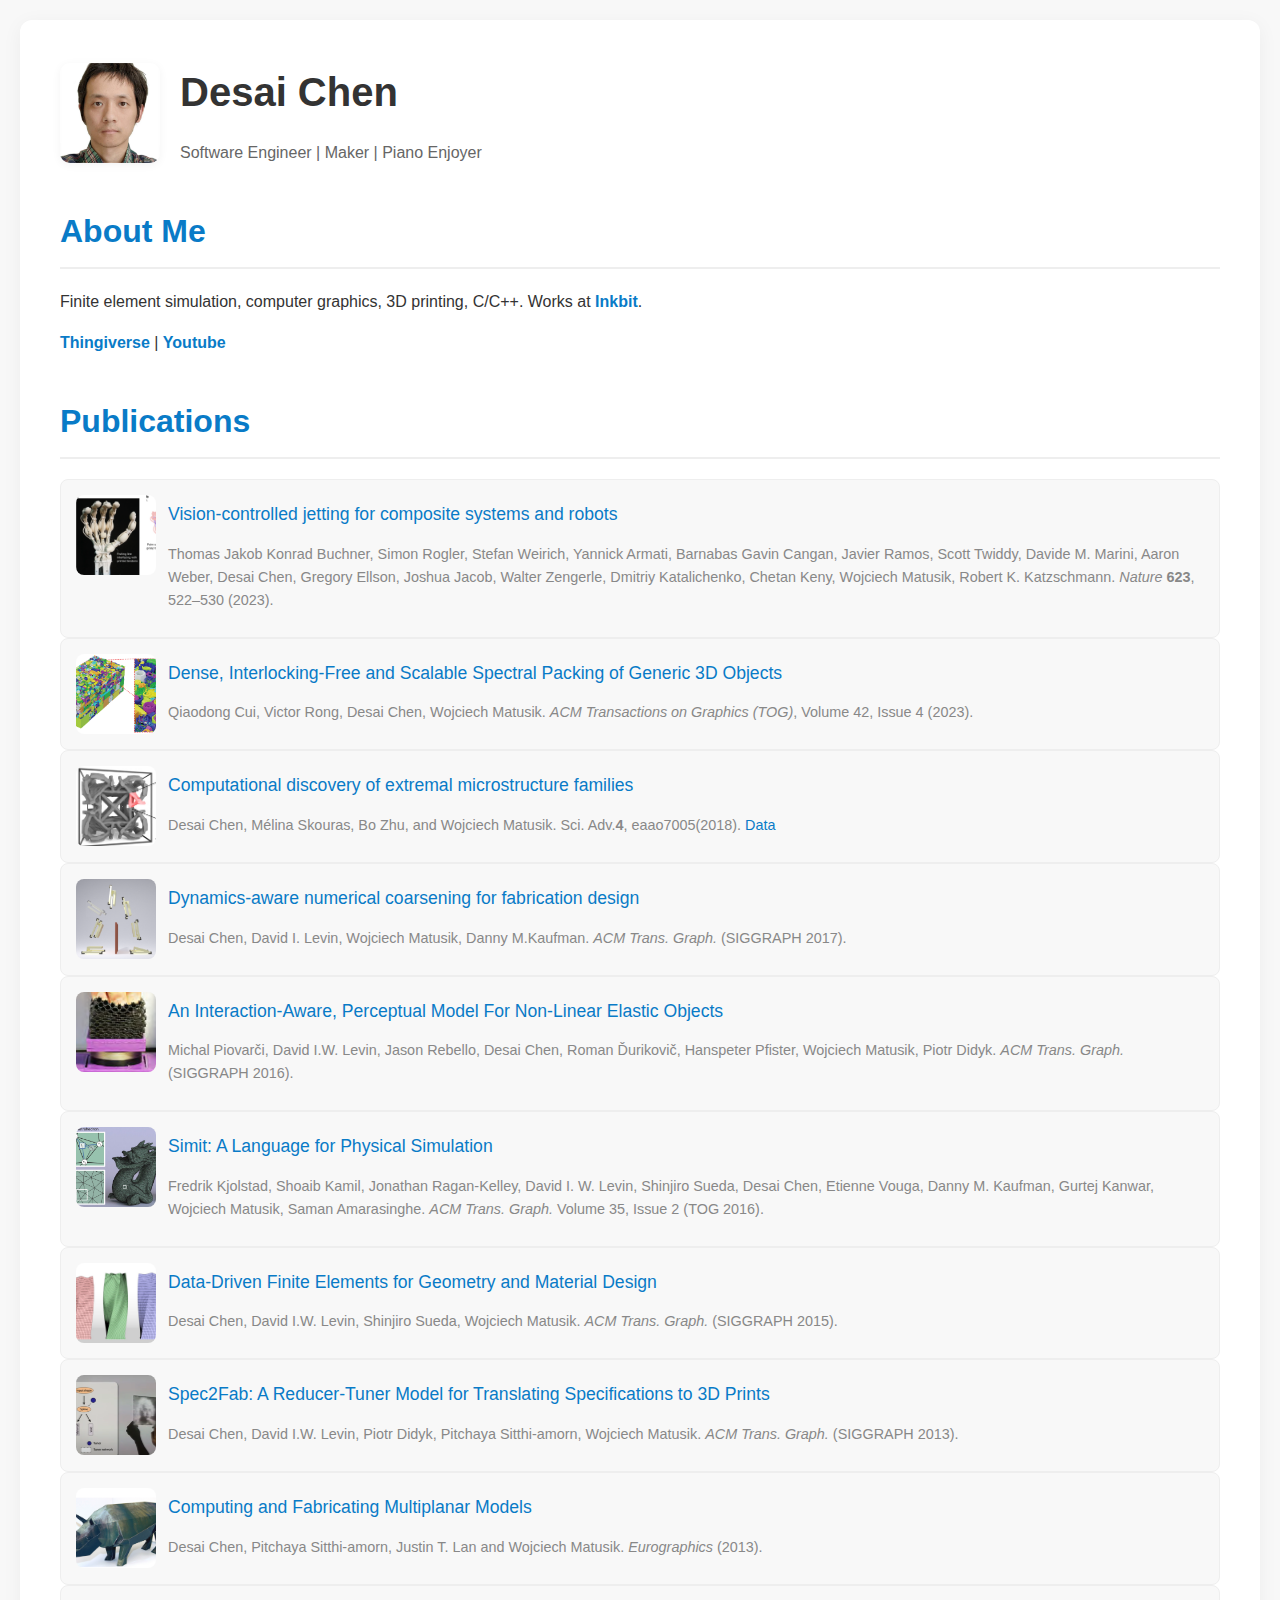
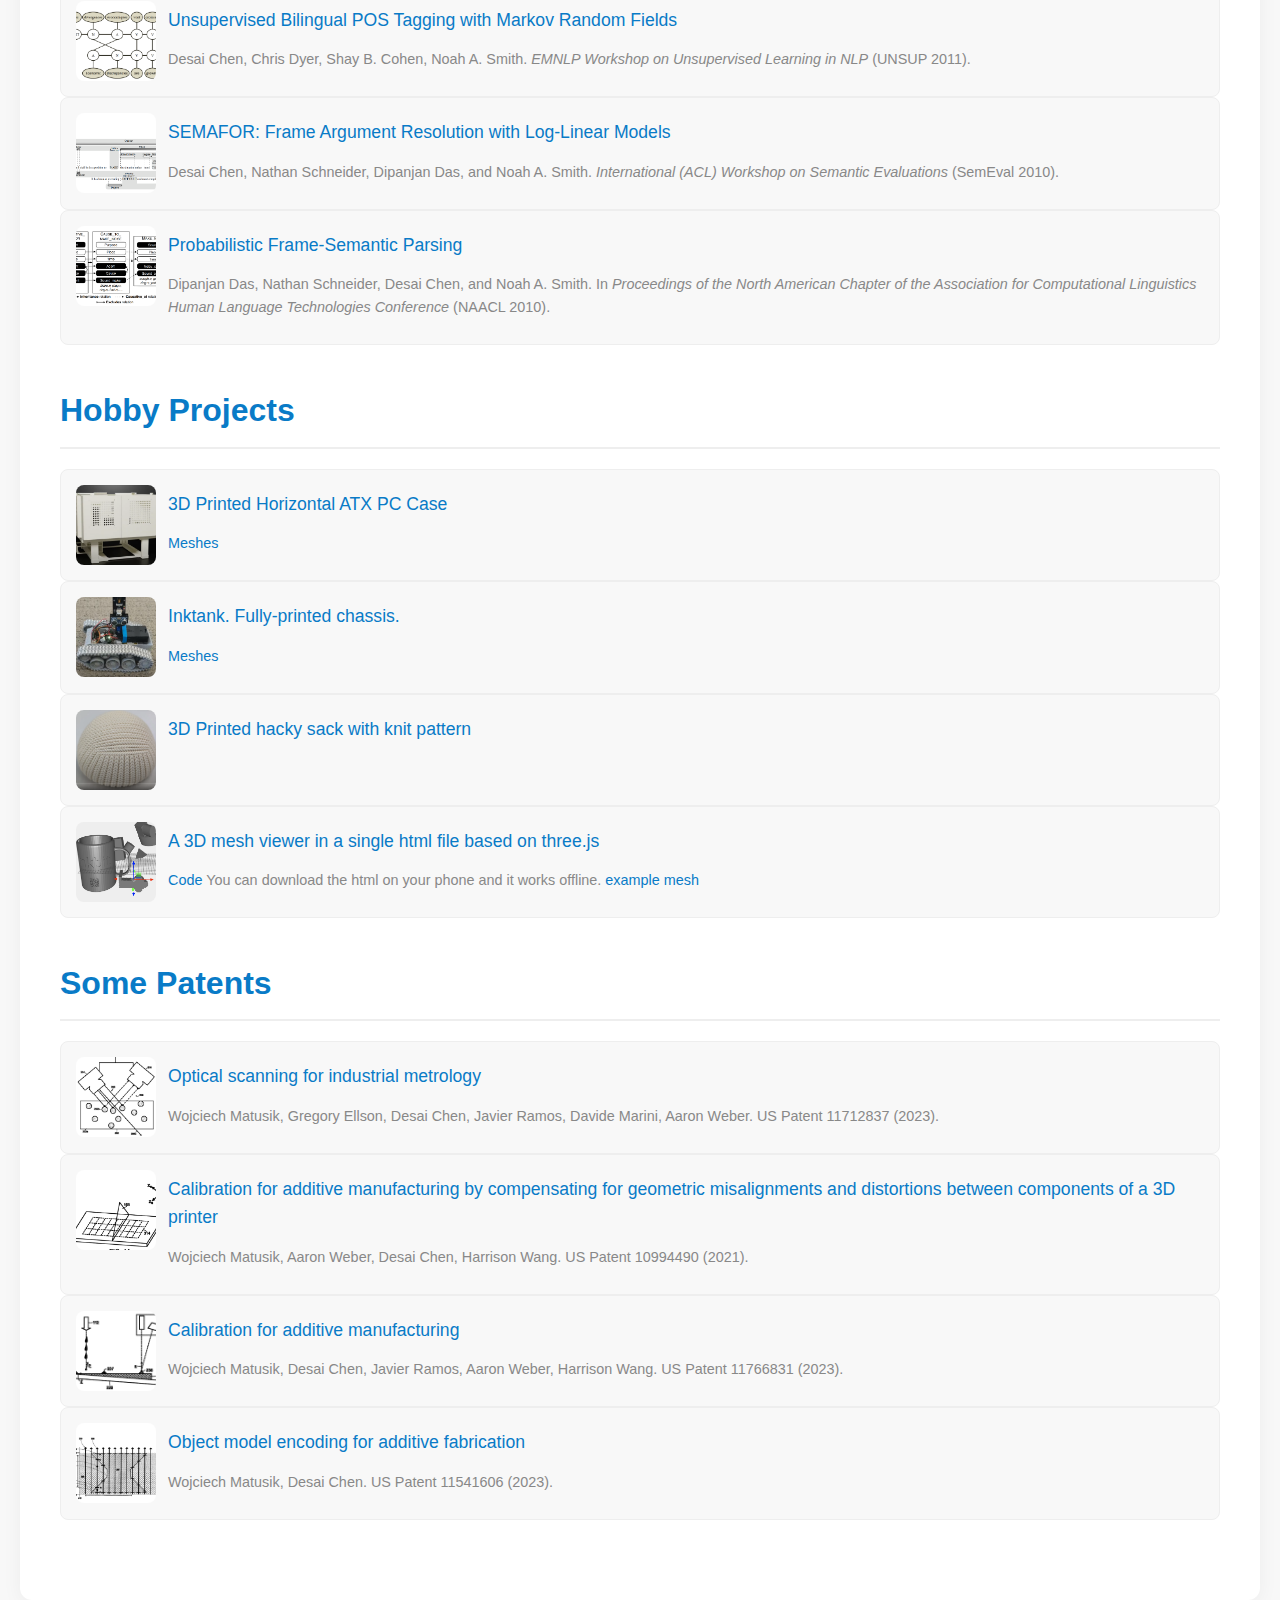
<file: index.html>
<!DOCTYPE html>
<html lang="en">

<head>
    <meta charset="UTF-8">
    <meta name="viewport" content="width=device-width, initial-scale=1.0">
    <link rel="stylesheet" href="style.css">
    <link rel="icon" href="favicon.png" type="image/png">
    <title>Desai Chen</title>
</head>

<body>
    <div class="container">
        <header>
            <!-- Placeholder image - replace with your actual profile picture URL -->
            <img src="desai_profile.jpg" class="profile-img">
            <div class="header-content">
                <h1>Desai Chen</h1>
                <p>Software Engineer | Maker | Piano Enjoyer</p>
            </div>
        </header>

        <div class="section">
            <h2>About Me</h2>
            <p>
                Finite element simulation, computer graphics, 3D printing, C/C++.
                Works at <a href="https://inkbit3d.com/">Inkbit</a>.
            </p>
            <p><a href="https://www.thingiverse.com/dcscience/designs">Thingiverse</a>
                |  <a href="https://www.youtube.com/@dctinker2024">Youtube</a>
            </p>
            </p>
        </div>

        <div class="section">
            <h2>Publications</h2>
            <ul>
                <li>
                    <img src="printed_hand.png"
                        class="publication-teaser">
                    <div class="publication-details">
                        <h3><a href="https://www.nature.com/articles/s41586-023-06684-3">Vision-controlled jetting for composite systems and robots</a></h3>
                        <p>Thomas Jakob Konrad Buchner, Simon Rogler, Stefan Weirich, Yannick Armati, Barnabas Gavin Cangan, Javier Ramos, Scott Twiddy, Davide M. Marini, Aaron Weber, Desai Chen, Gregory Ellson, Joshua Jacob, Walter Zengerle, Dmitriy Katalichenko, Chetan Keny, Wojciech Matusik, Robert K. Katzschmann.
                            <i>Nature</i> <b>623</b>, 522–530 (2023).</p>
                    </div>
                </li>
                <li>
                    <img src="MIT-SpectralPacking.png" 
                        class="publication-teaser">
                    <div class="publication-details">
                        <h3><a href="https://inkbit3d.com/packing/">Dense, Interlocking-Free and Scalable Spectral Packing of Generic 3D Objects</a></h3>
                        <p>Qiaodong Cui, Victor Rong, Desai Chen, Wojciech Matusik.
                            <i>ACM Transactions on Graphics (TOG)</i>, Volume 42, Issue 4 (2023).
                        </p>
                    </div>
                </li>
                <li>
                    <img src="micro_structure.png" 
                        class="publication-teaser">
                    <div class="publication-details">
                        <h3><a href="https://www.science.org/doi/10.1126/sciadv.aao7005">Computational discovery of extremal microstructure families</a></h3>
                        <p>Desai Chen, Mélina Skouras, Bo Zhu, and Wojciech Matusik. 
                            Sci. Adv.<b>4</b>, eaao7005(2018). <a href="3dcubic64.zip">Data</a>
                        </p>
                    </div>
                </li>
                <li>
                    <img src="jumper.png" 
                        class="publication-teaser">
                    <div class="publication-details">
                        <h3><a href="https://people.csail.mit.edu/desaic/projects/desdyn.html">Dynamics-aware numerical coarsening for fabrication design</a></h3>
                        <p>Desai Chen, David I. Levin, Wojciech Matusik, Danny M.Kaufman. <i>ACM Trans. Graph.</i> (SIGGRAPH 2017).
                        </p>
                    </div>
                </li>
                <li>
                    <img src="perception.png" 
                        class="publication-teaser">
                    <div class="publication-details">
                        <h3><a href="perception-r2016.pdf">An Interaction-Aware, Perceptual Model For Non-Linear Elastic Objects</a></h3>
                        <p>Michal Piovarči, David I.W. Levin, Jason Rebello, Desai Chen, Roman Ďurikovič, Hanspeter Pfister, Wojciech Matusik, Piotr Didyk. <i>ACM Trans. Graph.</i> (SIGGRAPH 2016).
                        </p>
                    </div>
                </li>
                <li>
                    <img src="simit.png" 
                        class="publication-teaser">
                    <div class="publication-details">
                        <h3><a href="https://dl.acm.org/doi/10.1145/2866569">Simit: A Language for Physical Simulation</a></h3>
                        <p>Fredrik Kjolstad, Shoaib Kamil, Jonathan Ragan-Kelley, David I. W. Levin, Shinjiro Sueda, Desai Chen, Etienne Vouga, Danny M. Kaufman, Gurtej Kanwar, Wojciech Matusik, Saman Amarasinghe. <i>ACM Trans. Graph.</i> Volume 35, Issue 2 (TOG 2016).
                        </p>
                    </div>
                </li>

                <li>
                    <img src="ddfem.png" 
                        class="publication-teaser">
                    <div class="publication-details">
                        <h3><a href="https://cfg.mit.edu/publications/data-driven-finite-elements-geometry-and-material-design">Data-Driven Finite Elements for Geometry and Material Design</a></h3>
                        <p>Desai Chen, David I.W. Levin, Shinjiro Sueda, Wojciech Matusik. <i>ACM Trans. Graph.</i> (SIGGRAPH 2015).
                        </p>
                    </div>
                </li>
                <li>
                    <img src="spec2fab.png" class="publication-teaser">
                    <div class="publication-details">
                        <h3><a href="https://spec2fab.mit.edu/">Spec2Fab: A Reducer-Tuner Model for Translating Specifications to 3D Prints</a></h3>
                        <p>Desai Chen, David I.W. Levin, Piotr Didyk, Pitchaya Sitthi-amorn, Wojciech Matusik. <i>ACM Trans. Graph.</i> (SIGGRAPH 2013).
                        </p>
                    </div>
                </li>
                <li>
                    <img src="rhino.png" class="publication-teaser">
                    <div class="publication-details">
                        <h3><a href="cut2013.pdf">Computing and Fabricating Multiplanar Models</a></h3>
                        <p>Desai Chen, Pitchaya Sitthi-amorn, Justin T. Lan and Wojciech Matusik. <i>Eurographics</i> (2013).
                        </p>
                    </div>
                </li>
                <li>
                    <img src="bilingual.png" class="publication-teaser">
                    <div class="publication-details">
                        <h3><a href="https://people.csail.mit.edu/desaic/pdf/chen+dyer+cohen+smith.unsup11.pdf">Unsupervised Bilingual POS Tagging with Markov Random Fields</a></h3>
                        <p>Desai Chen, Chris Dyer, Shay B. Cohen, Noah A. Smith. <i>EMNLP Workshop on Unsupervised Learning in NLP</i> (UNSUP 2011).
                        </p>
                    </div>
                </li>
                <li>
                    <img src="semafor.png" class="publication-teaser">
                    <div class="publication-details">
                        <h3><a href="http://people.csail.mit.edu/~desaic/pdf/chen+schneider+das+smith.sem10.pdf">SEMAFOR: Frame Argument Resolution with Log-Linear Models</a></h3>
                        <p>Desai Chen, Nathan Schneider, Dipanjan Das, and Noah A. Smith. <i>International (ACL) Workshop on Semantic Evaluations</i>  (SemEval 2010).
                        </p>
                    </div>
                </li>
                                <li>
                    <img src="frame.png" class="publication-teaser">
                    <div class="publication-details">
                        <h3><a href="https://people.csail.mit.edu/desaic/pdf/das+schneider+chen+smith.naacl10.pdf">Probabilistic Frame-Semantic Parsing</a></h3>
                        <p> Dipanjan Das, Nathan Schneider, Desai Chen, and Noah A. Smith. In <i>Proceedings of the North American Chapter of the Association for Computational Linguistics Human Language Technologies Conference</i> (NAACL 2010).
                        </p>
                    </div>
                </li>
                
            </ul>
        </div>

        <div class="section">
            <h2>Hobby Projects</h2>
            <ul>
                <li>
                    <img src="printed_case.png" class="publication-teaser">
                    <div class="publication-details">
                        <h3><a href="https://www.youtube.com/watch?v=s-CzvRQWSOw">3D Printed Horizontal ATX PC Case</a></h3>
                        <p> <a href="https://www.thingiverse.com/thing:6805454">Meshes</a>
                        </p>
                    </div>
                </li>
                 <li>
                    <img src="inktank.png" class="publication-teaser">
                    <div class="publication-details">
                        <h3><a href="https://www.youtube.com/watch?v=1j-TFwoIIZc">Inktank. Fully-printed chassis.</a></h3>
                        <p> <a href="https://www.thingiverse.com/thing:6830484">Meshes</a>
                        </p>
                    </div>
                </li>
                <li>
                    <img src="hackysack.png" class="publication-teaser">
                    <div class="publication-details">
                        <h3><a href="https://www.youtube.com/watch?v=ClBPiCkclxw">3D Printed hacky sack with knit pattern</a></h3>
                    </div>
                </li>
                <li>
                    <img src="threeviewer.png" class="publication-teaser">
                    <div class="publication-details">
                        <h3><a href="ThreeViewer.html">A 3D mesh viewer in a single html file based on three.js</a></h3>
                        <p><a href="https://github.com/desaic/webgl/tree/master/mesh_server">Code</a>
                            You can download the html on your phone and it works offline.
                        <a href="example.obj">example mesh</a>
                        </p>
                    </div>
                </li>
            </ul>
        </div>
        <div class="section">
            <h2>Some Patents</h2>
            <ul>
                <li>
                    <img src="scanning.png" class="publication-teaser">
                    <div class="publication-details">
                        <h3><a href="https://patents.google.com/patent/US11712837B2/en">Optical scanning for industrial
                                metrology</a></h3>
                        <p> Wojciech Matusik, Gregory Ellson, Desai Chen, Javier Ramos, Davide Marini, Aaron Weber.
                            US Patent 11712837 (2023).
                        </p>
                    </div>
                </li>
                <li>
                    <img src="calib_printer.png" class="publication-teaser">
                    <div class="publication-details">
                        <h3><a href="https://patents.google.com/patent/US10994490B1/en">Calibration for additive manufacturing by compensating for geometric misalignments and distortions between components of a 3D printer</a></h3>
                        <p> Wojciech Matusik, Aaron Weber, Desai Chen, Harrison Wang.
                            US Patent 10994490 (2021).
                        </p>
                    </div>
                </li>
                <li>
                    <img src="calib_raft.png" class="publication-teaser">
                    <div class="publication-details">
                        <h3><a href="https://patents.google.com/patent/US11766831B2/en">Calibration for additive manufacturing</a></h3>
                        <p> Wojciech Matusik, Desai Chen, Javier Ramos, Aaron Weber, Harrison Wang.
                            US Patent 11766831 (2023).
                        </p>
                    </div>
                </li>
                <li>
                    <img src="vox_patent.png" class="publication-teaser">
                    <div class="publication-details">
                        <h3><a href="https://patents.google.com/patent/US11541606B1/en">Object model encoding for additive fabrication</a></h3>
                        <p> Wojciech Matusik, Desai Chen.
                            US Patent 11541606 (2023).
                        </p>
                    </div>
                </li>

                
            </ul>
        </div>
        </body>

</html>
</file>
<file: style.css>
:root {
            --text-color: #333;
            --background-color: #f8f8f8;
            --accent-color: #097bc7;
            --card-background: #ffffff;
            --border-color: #eee;
            --shadow-color: rgba(0, 0, 0, 0.05);
        }

        /* Dark mode preferences */
        @media (prefers-color-scheme: dark) {
            :root {
                --text-color: #e0e0e0;
                --background-color: #1a1a1a;
                --accent-color: #8ab4f8;
                --card-background: #2a2a2a;
                --border-color: #333;
                --shadow-color: rgba(0, 0, 0, 0.2);
            }
        }

        body {
            font-family: 'Inter', sans-serif;
            margin: 0;
            padding: 0;
            background-color: var(--background-color);
            color: var(--text-color);
            line-height: 1.6;
            display: flex; /* Use flexbox for centering */
            justify-content: center;
            align-items: flex-start; /* Align content to the top */
            min-height: 100vh; /* Full viewport height */
            padding: 20px; /* Add some padding around the container */
            box-sizing: border-box; /* Include padding in element's total width and height */
        }

        .container {
            width: 100%;
            background-color: var(--card-background);
            border-radius: 12px; /* Rounded corners for the main card */
            box-shadow: 0 4px 20px var(--shadow-color); /* Subtle shadow */
            padding: 40px;
            box-sizing: border-box;
        }

        header {
            display: flex; /* Arrange image and text side-by-side */
            align-items: center; /* Vertically align items in the center */
            text-align: left; /* Align text within the header content to the left */
            margin-bottom: 40px; /* Space below the header */
            gap: 20px; /* Space between image and text */
        }

        .profile-img {
            width: 100px; /* Smaller size */
            height: 100px; /* Smaller size */
            border-radius: 10%; /* Circular image */
            object-fit: cover; /* Ensure image covers the area */
            box-shadow: 0 2px 10px var(--shadow-color); /* Shadow for image */
            flex-shrink: 0; /* Prevent shrinking on small screens */
        }

        .header-content {
            flex-grow: 1; /* Allow content to take available space */
        }

        header h1 {
            font-size: 2.5em; /* Slightly smaller for better fit */
            margin-top: 0; /* Remove default top margin */
            margin-bottom: 5px; /* Reduce space below h1 */
            color: var(--text-color);
            font-weight: 600;
        }

        header p {
            font-size: 1em; /* Slightly smaller for better fit */
            margin-bottom: 0; /* Remove default bottom margin */
            color: #666; /* Slightly lighter for subtitle */
        }

        .section {
            margin-bottom: 40px;
            text-align: left; /* Align text within sections to the left */
        }

        .section h2 {
            font-size: 2em;
            color: var(--accent-color);
            margin-bottom: 20px;
            border-bottom: 2px solid var(--border-color); /* Underline effect */
            padding-bottom: 10px;
            text-align: left
        }

        .section ul {
            list-style: none; /* Remove default list styling */
            padding: 0;
            margin: 0;
        }

        .section li {
            background-color: var(--background-color);
            padding: 15px;
            border-radius: 8px; /* Rounded corners for list items */
            border: 1px solid var(--border-color);
            transition: transform 0.2s ease-in-out, box-shadow 0.2s ease-in-out; /* Smooth hover effects */
            text-align: left;
            display: grid; /* Use CSS Grid for a clean layout */
            grid-template-columns: 90px 1fr; /* Responsive columns */
            gap: 2px; /* Spacing between grid items */
            justify-content: center;
        }

        .section li:hover {
            transform: translateY(-5px); /* Lift effect on hover */
            box-shadow: 0 6px 15px var(--shadow-color); /* Enhanced shadow on hover */
        }

        .section a {
            color: var(--accent-color);
            text-decoration: none;
            font-weight: 600;
        }

        .section a:hover {
            text-decoration: underline;
        }

        /* --- New styles for Publication section --- */
        .publications-list {
            display: flex;
            flex-direction: row; /* Stack publication items vertically */
            gap: 25px; /* Space between individual publication rows */
            padding: 0;
            margin: 0;
            list-style: none;
            flex-wrap: wrap;
        }

        .publication-item {
            flex-direction: row; /* Stack image above text within the item */
            flex:0 1 100%;
            gap: 15px; /* Space between image and text within the item */
            background-color: var(--background-color);
            padding: 20px;
            border-radius: 8px;
            border: 1px solid var(--border-color);
            box-shadow: 0 2px 10px var(--shadow-color);
            transition: transform 0.2s ease-in-out, box-shadow 0.2s ease-in-out;
            text-align: center; /* Center text within the item */
        }

        .publication-item:hover {
            transform: translateY(-5px);
            box-shadow: 0 6px 15px var(--shadow-color);
        }

        .publication-teaser {
            width: 80px; /* Small image size */
            height: 80px;
            border-radius: 8px;
            object-fit: cover;
            flex-shrink: 0; /* Prevent shrinking */
        }

        .publication-details {
            text-align: left; /* Ensure details text is centered */
        }

        .publication-details h3 {
            margin-top: 5px;
            margin-bottom: 5px;
            font-size: 1.1em;
            color: var(--text-color);
        }

        .publication-details p {
            font-size: 0.9em;
            color: #888;
            margin-bottom: 10px;
        }

        .publication-details a {
            color: var(--accent-color);
            text-decoration: none;
            font-weight: 500;
        }

        .publication-details a:hover {
            text-decoration: underline;
        }

        footer {
            margin-top: 40px;
            font-size: 0.9em;
            color: #888;
            text-align: center;
        }

        footer a {
            color: var(--accent-color);
            text-decoration: none;
        }

        footer a:hover {
            text-decoration: underline;
        }
</file>
